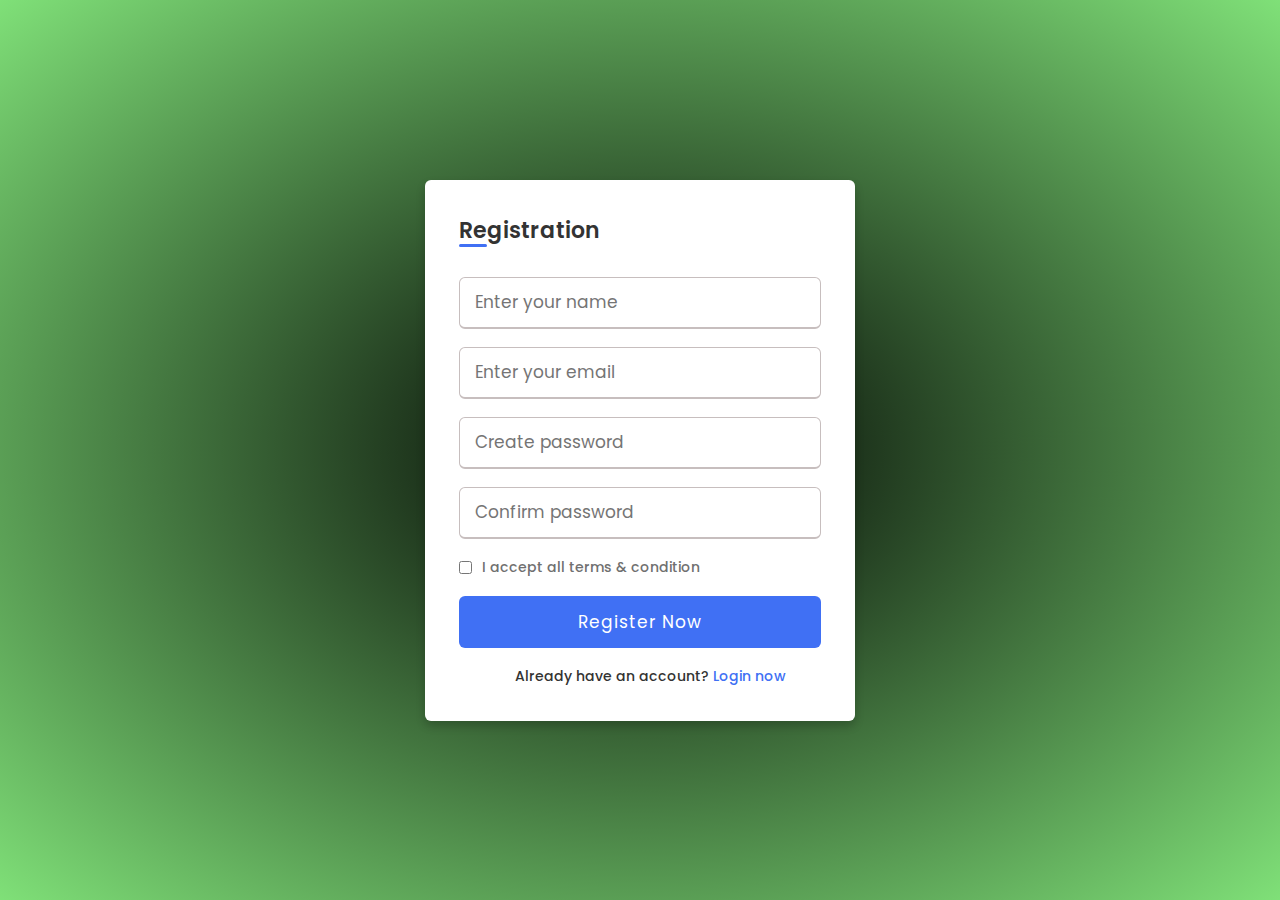
<file: signup(a).html>
<!DOCTYPE html>
<!-- Coding by CodingLab | www.codinglabweb.com-->
<html lang="en" dir="ltr">
  <head>
    <meta charset="UTF-8">
    <meta name="viewport" content="width=device-width, initial-scale=1.0">
    <title> Registration or Sign Up form in HTML CSS | CodingLab </title>
    <link rel="stylesheet" href="style(a)signup.css" type="text/css">
   </head>
<body>
  <div class="wrapper">
    <h2>Registration</h2>
    <form action="#">
      <div class="input-box">
        <input type="text" placeholder="Enter your name" required>
      </div>
      <div class="input-box">
        <input type="text" placeholder="Enter your email" required>
      </div>
      <div class="input-box">
        <input type="password" placeholder="Create password" required>
      </div>
      <div class="input-box">
        <input type="password" placeholder="Confirm password" required>
      </div>
      <div class="policy">
        <input type="checkbox">
        <h3>I accept all terms & condition</h3>
      </div>
      <div class="input-box button">
        <input type="Submit" value="Register Now">
      </div>
      <div class="text">
        <h3>Already have an account? <a href="signin.html">Login now</a></h3>
      </div>
    </form>
  </div>

</body>
</html>
</file>
<file: style(a)signup.css>
@import url('https://fonts.googleapis.com/css?family=Poppins:400,500,600,700&display=swap');
*{
  margin: 0;
  padding: 0;
  box-sizing: border-box;
  font-family: 'Poppins', sans-serif;
}
body{
  min-height: 100vh;
  display: flex;
  align-items: center;
  justify-content: center;
  background: radial-gradient(black, #0ec50087);
  background-clip: "glitter.mp4";
}
.wrapper{
  position: relative;
  max-width: 430px;
  width: 100%;
  background: #fff;
  padding: 34px;
  border-radius: 6px;
  box-shadow: 0 5px 10px rgba(0,0,0,0.2);
}
.wrapper h2{
  position: relative;
  font-size: 22px;
  font-weight: 600;
  color: #333;
}
.wrapper h2::before{
  content: '';
  position: absolute;
  left: 0;
  bottom: 0;
  height: 3px;
  width: 28px;
  border-radius: 12px;
  background: #4070f4;
}
.wrapper form{
  margin-top: 30px;
}
.wrapper form .input-box{
  height: 52px;
  margin: 18px 0;
}
form .input-box input{
  height: 100%;
  width: 100%;
  outline: none;
  padding: 0 15px;
  font-size: 17px;
  font-weight: 400;
  color: #333;
  border: 1.5px solid #C7BEBE;
  border-bottom-width: 2.5px;
  border-radius: 6px;
  transition: all 0.3s ease;
}
.input-box input:focus,
.input-box input:valid{
  border-color: #4070f4;
}
form .policy{
  display: flex;
  align-items: center;
}
form h3{
  color: #707070;
  font-size: 14px;
  font-weight: 500;
  margin-left: 10px;
}
.input-box.button input{
  color: #fff;
  letter-spacing: 1px;
  border: none;
  background: #4070f4;
  cursor: pointer;
}
.input-box.button input:hover{
  background: #0e4bf1;
}
form .text h3{
 color: #333;
 width: 100%;
 text-align: center;
}
form .text h3 a{
  color: #4070f4;
  text-decoration: none;
}
form .text h3 a:hover{
  text-decoration: underline;
}
</file>
